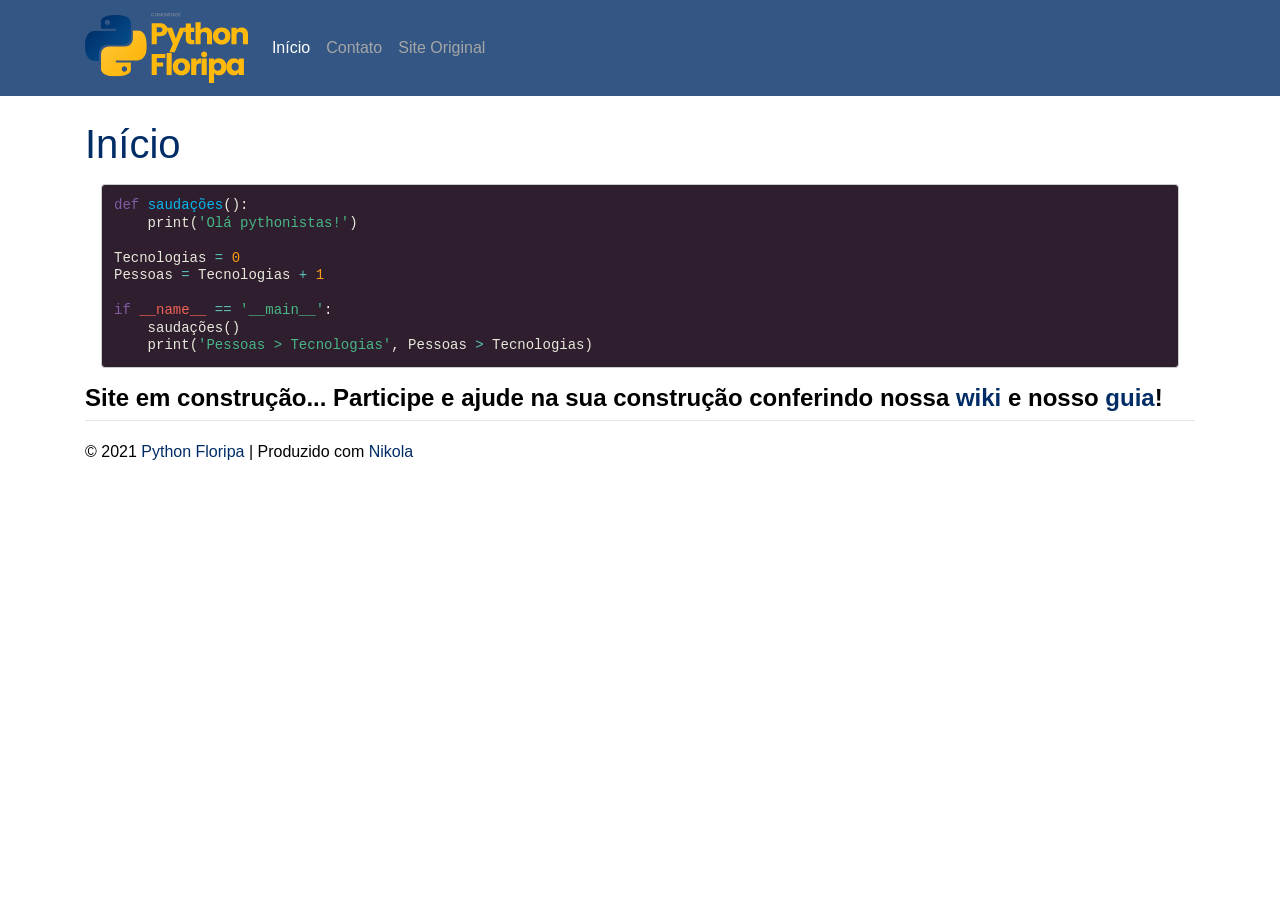
<file: index.html>
<!DOCTYPE html>
<html prefix="og: http://ogp.me/ns# article: http://ogp.me/ns/article#
" lang="pt_br">
<head>
<meta charset="utf-8">
<meta name="description" content="Homepage do site.">
<meta name="viewport" content="width=device-width, initial-scale=1">
<title>Início | Python Floripa</title>
<link href="assets/css/all-nocdn.css" rel="stylesheet" type="text/css">
<meta name="theme-color" content="#5670d4">
<meta name="generator" content="Nikola (getnikola.com)">
<link rel="alternate" type="application/rss+xml" title="RSS" hreflang="pt_br" href="rss.xml">
<link rel="canonical" href="http://pythonfloripa.github.io/">
<link rel="icon" href="images/LOGO_PYTHON_FLORIPA.svg" sizes="16x16">
<!--[if lt IE 9]><script src="../../assets/js/html5.js"></script><![endif]--><link href="https://fonts.googleapis.com/css?family=Poppins" rel="stylesheet">
<meta name="author" content="Python Floripa">
<meta property="og:site_name" content="Python Floripa">
<meta property="og:title" content="Início">
<meta property="og:url" content="http://pythonfloripa.github.io/">
<meta property="og:description" content="Homepage do site.">
<meta property="og:image" content="http://pythonfloripa.github.io/images/CAPA_PYTHON_FLORIPA.png">
<meta property="og:type" content="article">
<meta property="article:published_time" content="2021-03-23T11:34:57-03:00">
</head>
<body>
<a href="#content" class="sr-only sr-only-focusable">Pular para o conteúdo principal</a>

<!-- Menubar -->

<nav class="navbar navbar-expand-md static-top mb-4
navbar-dark
bg-python-floripa
"><div class="container">
<!-- This keeps the margins nice -->
        <a class="navbar-brand" href=".">
            <img src="images/LOGO_PYTHON_FLORIPA_HORIZONTAL.svg" alt="Python Floripa" id="logo" class="d-inline-block align-top"></a>
        <button class="navbar-toggler" type="button" data-toggle="collapse" data-target="#bs-navbar" aria-controls="bs-navbar" aria-expanded="false" aria-label="Toggle navigation">
            <span class="navbar-toggler-icon"></span>
        </button>

        <div class="collapse navbar-collapse" id="bs-navbar">
            <ul class="navbar-nav mr-auto">
<li class="nav-item active">
<a href="." class="nav-link">Início <span class="sr-only">(ativo)</span></a>
                </li>
<li class="nav-item">
<a href="contato/" class="nav-link">Contato</a>
                </li>
<li class="nav-item">
<a href="https://floripa.sc.python.org.br/v1/" class="nav-link">Site Original</a>

                
            </li>
</ul>
<ul class="navbar-nav navbar-right"></ul>
</div>
<!-- /.navbar-collapse -->
    </div>
<!-- /.container -->
</nav><!-- End of Menubar --><div class="container" id="content" role="main">
    <div class="body-content">
        <!--Body content-->
        
        
        
<article class="post-text storypage" itemscope="itemscope" itemtype="http://schema.org/Article"><header><h1 class="p-name entry-title" itemprop="headline name"><a href="." class="u-url">Início</a></h1>

        

    </header><div class="e-content entry-content" itemprop="articleBody text">
    <div>
<pre class="code literal-block"><span class="k">def</span> <span class="nf">saudações</span><span class="p">():</span>
    <span class="nb">print</span><span class="p">(</span><span class="s1">'Olá pythonistas!'</span><span class="p">)</span>

<span class="n">Tecnologias</span> <span class="o">=</span> <span class="mi">0</span>
<span class="n">Pessoas</span> <span class="o">=</span> <span class="n">Tecnologias</span> <span class="o">+</span> <span class="mi">1</span>

<span class="k">if</span> <span class="vm">__name__</span> <span class="o">==</span> <span class="s1">'__main__'</span><span class="p">:</span>
    <span class="n">saudações</span><span class="p">()</span>
    <span class="nb">print</span><span class="p">(</span><span class="s1">'Pessoas &gt; Tecnologias'</span><span class="p">,</span> <span class="n">Pessoas</span> <span class="o">&gt;</span> <span class="n">Tecnologias</span><span class="p">)</span>
</pre>
<h4><strong>Site em construção... Participe e ajude na sua construção conferindo nossa <a href="https://github.com/PythonFloripa/pythonfloripa.github.io/wiki">wiki</a> e nosso <a href="https://github.com/PythonFloripa/pythonfloripa.github.io/blob/development/docs/CONTRIBUTING.md">guia</a>!</strong></h4>
</div>
    </div>
    

</article><!--End of body content--><footer id="footer">
            
© 2021 <a href="mailto:pythonflorianopolis@gmail.com">Python Floripa</a> |
Produzido com <a href="https://getnikola.com" rel="nofollow">Nikola</a>

            
            
        </footer>
</div>
</div>


        <script src="assets/js/all-nocdn.js"></script><script>
    baguetteBox.run('div#content', {
        ignoreClass: 'islink',
        captions: function(element){var i=element.getElementsByTagName('img')[0];return i===undefined?'':i.alt;}});
    </script>
</body>
</html>
</file>
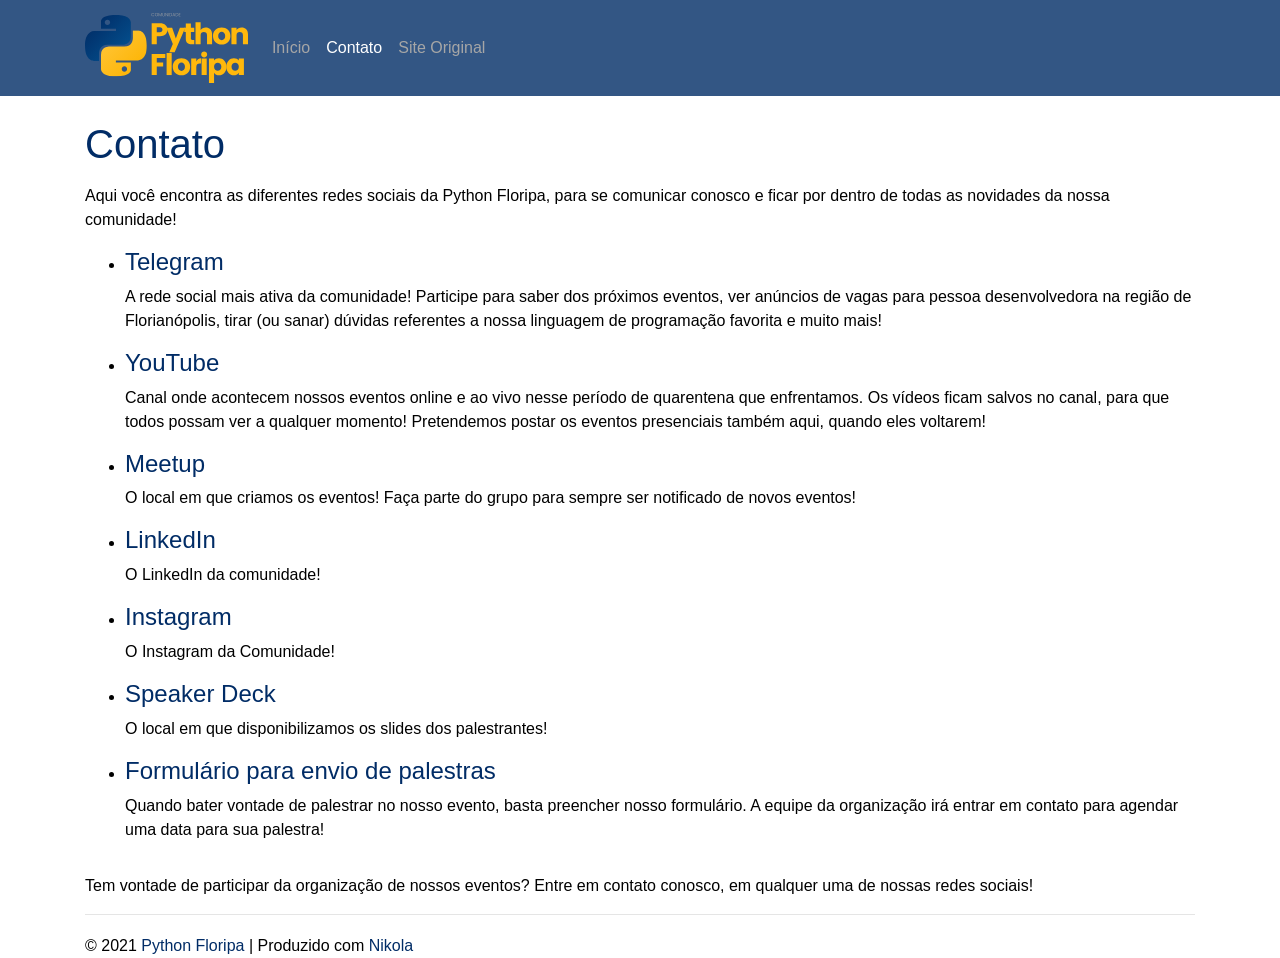
<file: contato/index.html>
<!DOCTYPE html>
<html prefix="og: http://ogp.me/ns# article: http://ogp.me/ns/article#
" lang="pt_br">
<head>
<meta charset="utf-8">
<meta name="description" content="Lista das redes sociais a Comunidade!">
<meta name="viewport" content="width=device-width, initial-scale=1">
<title>Contato | Python Floripa</title>
<link href="../assets/css/all-nocdn.css" rel="stylesheet" type="text/css">
<meta name="theme-color" content="#5670d4">
<meta name="generator" content="Nikola (getnikola.com)">
<link rel="alternate" type="application/rss+xml" title="RSS" hreflang="pt_br" href="../rss.xml">
<link rel="canonical" href="http://pythonfloripa.github.io/contato/">
<link rel="icon" href="../images/LOGO_PYTHON_FLORIPA.svg" sizes="16x16">
<!--[if lt IE 9]><script src="../../../assets/js/html5.js"></script><![endif]--><link href="https://fonts.googleapis.com/css?family=Poppins" rel="stylesheet">
<meta name="author" content="Python Floripa">
<meta property="og:site_name" content="Python Floripa">
<meta property="og:title" content="Contato">
<meta property="og:url" content="http://pythonfloripa.github.io/contato/">
<meta property="og:description" content="Lista das redes sociais a Comunidade!">
<meta property="og:image" content="http://pythonfloripa.github.io/images/CAPA_PYTHON_FLORIPA.png">
<meta property="og:type" content="article">
<meta property="article:published_time" content="2021-04-18T17:46:44-03:00">
</head>
<body>
<a href="#content" class="sr-only sr-only-focusable">Pular para o conteúdo principal</a>

<!-- Menubar -->

<nav class="navbar navbar-expand-md static-top mb-4
navbar-dark
bg-python-floripa
"><div class="container">
<!-- This keeps the margins nice -->
        <a class="navbar-brand" href="../">
            <img src="../images/LOGO_PYTHON_FLORIPA_HORIZONTAL.svg" alt="Python Floripa" id="logo" class="d-inline-block align-top"></a>
        <button class="navbar-toggler" type="button" data-toggle="collapse" data-target="#bs-navbar" aria-controls="bs-navbar" aria-expanded="false" aria-label="Toggle navigation">
            <span class="navbar-toggler-icon"></span>
        </button>

        <div class="collapse navbar-collapse" id="bs-navbar">
            <ul class="navbar-nav mr-auto">
<li class="nav-item">
<a href="../" class="nav-link">Início</a>
                </li>
<li class="nav-item active">
<a href="." class="nav-link">Contato <span class="sr-only">(ativo)</span></a>
                </li>
<li class="nav-item">
<a href="https://floripa.sc.python.org.br/v1/" class="nav-link">Site Original</a>

                
            </li>
</ul>
<ul class="navbar-nav navbar-right"></ul>
</div>
<!-- /.navbar-collapse -->
    </div>
<!-- /.container -->
</nav><!-- End of Menubar --><div class="container" id="content" role="main">
    <div class="body-content">
        <!--Body content-->
        
        
        
<article class="post-text storypage" itemscope="itemscope" itemtype="http://schema.org/Article"><header><h1 class="p-name entry-title" itemprop="headline name"><a href="." class="u-url">Contato</a></h1>

        

    </header><div class="e-content entry-content" itemprop="articleBody text">
    <div>
<p>Aqui você encontra as diferentes redes sociais da Python Floripa, para se comunicar conosco e ficar por dentro de todas as novidades da nossa comunidade!</p>
<ul>
<li>
<h4><a href="https://telegram.me/pythonfloripa">Telegram</a></h4>
<p>A rede social mais ativa da comunidade! Participe para saber dos próximos eventos, ver anúncios de vagas para pessoa desenvolvedora na região de Florianópolis, tirar (ou sanar) dúvidas referentes a nossa linguagem de programação favorita e muito mais!</p>
</li>
<li>
<h4><a href="https://www.youtube.com/c/PythonFloripa">YouTube</a></h4>
<p>Canal onde acontecem nossos eventos online e ao vivo nesse período de quarentena que enfrentamos. Os vídeos ficam salvos no canal, para que todos possam ver a qualquer momento! Pretendemos postar os eventos presenciais também aqui, quando eles voltarem!</p>
</li>
<li>
<h4><a href="https://www.meetup.com/pt-BR/Floripa-Python-Meetup/">Meetup</a></h4>
<p>O local em que criamos os eventos! Faça parte do grupo para sempre ser notificado de novos eventos!</p>
</li>
<li>
<h4><a href="https://www.linkedin.com/in/pythonfloripa/">LinkedIn</a></h4>
<p>O LinkedIn da comunidade!</p>
</li>
<li>
<h4><a href="https://www.instagram.com/pythonfloripa/">Instagram</a></h4>
<p>O Instagram da Comunidade!</p>
</li>
<li>
<h4><a href="https://speakerdeck.com/pythonfloripa">Speaker Deck</a></h4>
<p>O local em que disponibilizamos os slides dos palestrantes!</p>
</li>
<li>
<h4><a href="https://forms.gle/EQXuNjwNjaMXHQAs9">Formulário para envio de palestras</a></h4>
<p>Quando bater vontade de palestrar no nosso evento, basta preencher nosso formulário. A equipe da organização irá entrar em contato para agendar uma data para sua palestra!</p>
</li>
</ul>
<p>Tem vontade de participar da organização de nossos eventos? Entre em contato conosco, em qualquer uma de nossas redes sociais!</p>
</div>
    </div>
    

</article><!--End of body content--><footer id="footer">
            
© 2021 <a href="mailto:pythonflorianopolis@gmail.com">Python Floripa</a> |
Produzido com <a href="https://getnikola.com" rel="nofollow">Nikola</a>

            
            
        </footer>
</div>
</div>


        <script src="../assets/js/all-nocdn.js"></script><script>
    baguetteBox.run('div#content', {
        ignoreClass: 'islink',
        captions: function(element){var i=element.getElementsByTagName('img')[0];return i===undefined?'':i.alt;}});
    </script>
</body>
</html>
</file>
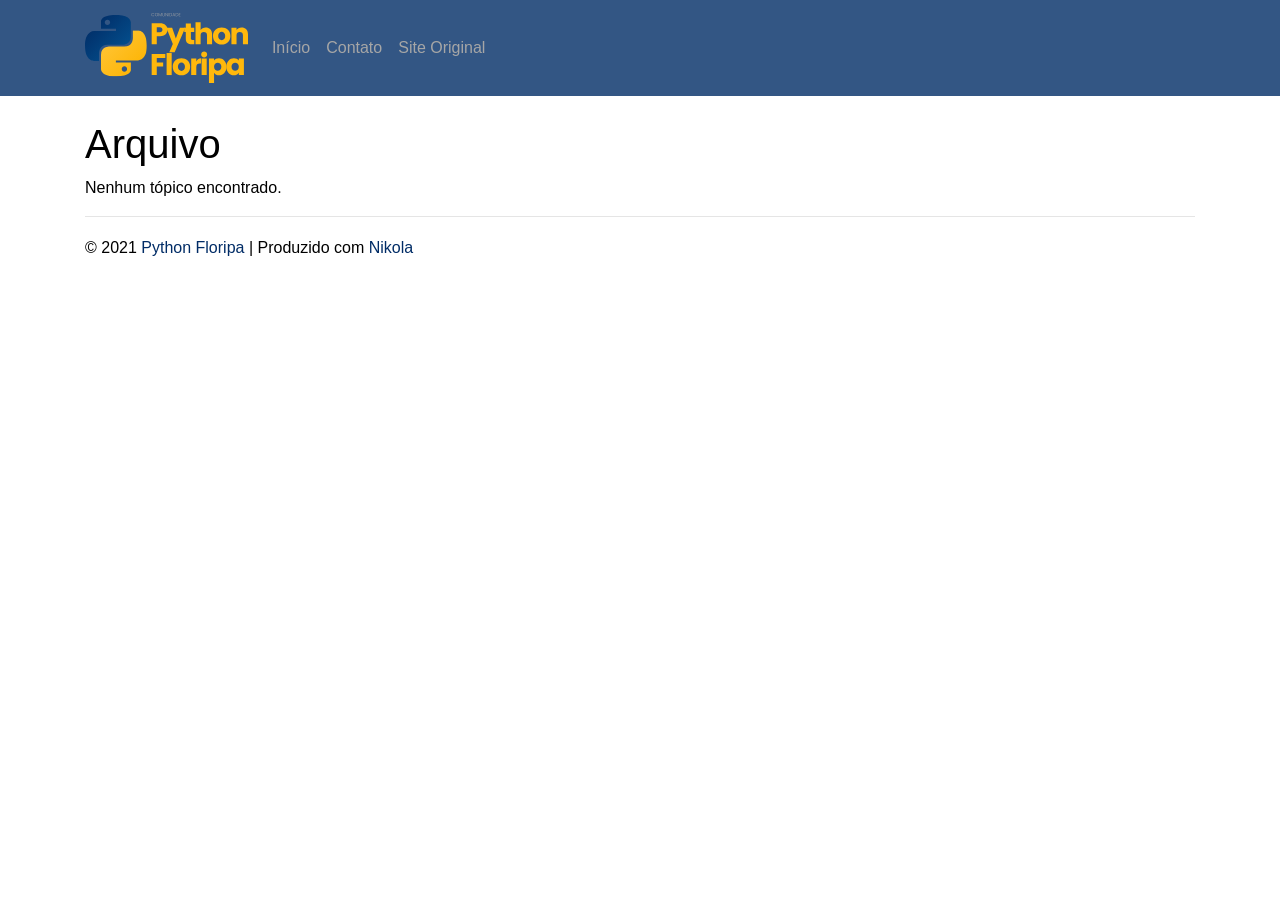
<file: archive.html>
<!DOCTYPE html>
<html prefix="og: http://ogp.me/ns# article: http://ogp.me/ns/article#
" lang="pt_br">
<head>
<meta charset="utf-8">
<meta name="description" content="Site da comunidade Python Floripa!">
<meta name="viewport" content="width=device-width, initial-scale=1">
<title>Arquivo | Python Floripa</title>
<link href="assets/css/all-nocdn.css" rel="stylesheet" type="text/css">
<meta name="theme-color" content="#5670d4">
<meta name="generator" content="Nikola (getnikola.com)">
<link rel="alternate" type="application/rss+xml" title="RSS" hreflang="pt_br" href="rss.xml">
<link rel="canonical" href="http://pythonfloripa.github.io/archive.html">
<link rel="icon" href="images/LOGO_PYTHON_FLORIPA.svg" sizes="16x16">
<!--[if lt IE 9]><script src="assets/js/html5.js"></script><![endif]--><link href="https://fonts.googleapis.com/css?family=Poppins" rel="stylesheet">
</head>
<body>
<a href="#content" class="sr-only sr-only-focusable">Pular para o conteúdo principal</a>

<!-- Menubar -->

<nav class="navbar navbar-expand-md static-top mb-4
navbar-dark
bg-python-floripa
"><div class="container">
<!-- This keeps the margins nice -->
        <a class="navbar-brand" href=".">
            <img src="images/LOGO_PYTHON_FLORIPA_HORIZONTAL.svg" alt="Python Floripa" id="logo" class="d-inline-block align-top"></a>
        <button class="navbar-toggler" type="button" data-toggle="collapse" data-target="#bs-navbar" aria-controls="bs-navbar" aria-expanded="false" aria-label="Toggle navigation">
            <span class="navbar-toggler-icon"></span>
        </button>

        <div class="collapse navbar-collapse" id="bs-navbar">
            <ul class="navbar-nav mr-auto">
<li class="nav-item">
<a href="." class="nav-link">Início</a>
                </li>
<li class="nav-item">
<a href="contato/" class="nav-link">Contato</a>
                </li>
<li class="nav-item">
<a href="https://floripa.sc.python.org.br/v1/" class="nav-link">Site Original</a>

                
            </li>
</ul>
<ul class="navbar-nav navbar-right"></ul>
</div>
<!-- /.navbar-collapse -->
    </div>
<!-- /.container -->
</nav><!-- End of Menubar --><div class="container" id="content" role="main">
    <div class="body-content">
        <!--Body content-->
        
        
        
<article class="listpage"><header><h1>Arquivo</h1>
    </header><p>Nenhum tópico encontrado.</p>
</article><!--End of body content--><footer id="footer">
            
© 2021 <a href="mailto:pythonflorianopolis@gmail.com">Python Floripa</a> |
Produzido com <a href="https://getnikola.com" rel="nofollow">Nikola</a>

            
            
        </footer>
</div>
</div>


        <script src="assets/js/all-nocdn.js"></script><script>
    baguetteBox.run('div#content', {
        ignoreClass: 'islink',
        captions: function(element){var i=element.getElementsByTagName('img')[0];return i===undefined?'':i.alt;}});
    </script>
</body>
</html>
</file>
